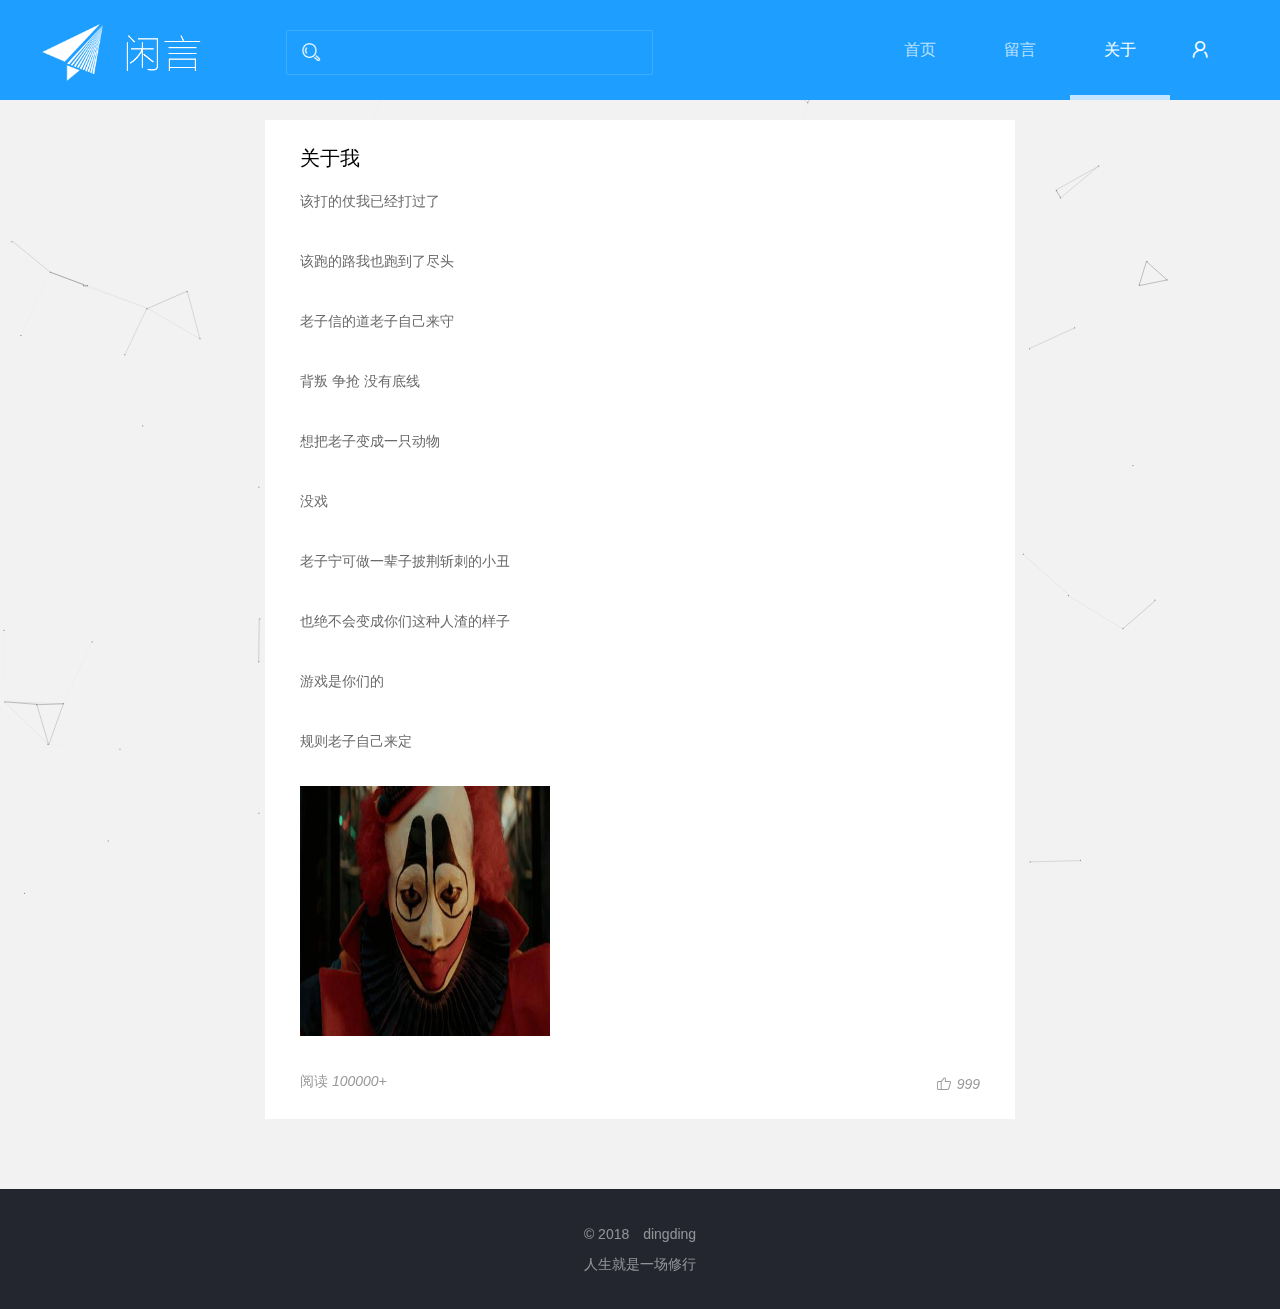
<file: target/blogdemo/html/about.html>
<!DOCTYPE html>
<html lang="en">
<head>
	<meta charset="UTF-8">
	<title>关于-闲言轻博客</title>
	<meta name="viewport" content="width=device-width, initial-scale=1">
	<link rel="stylesheet" href="../dist/css/layui.css">
	<link rel="stylesheet" href="../dist/css/mian.css">
</head>
<body class="lay-blog">
		<div class="header">
			<div class="header-wrap">
				<h1 class="logo pull-left">
					<a href="index.html">
						<img src="../res/static/images/logo.png" alt="" class="logo-img">
						<img src="../res/static/images/logo-text.png" alt="" class="logo-text">
					</a>
				</h1>
				<form class="layui-form blog-seach pull-left" action="">
					<div class="layui-form-item blog-sewrap">
					    <div class="layui-input-block blog-sebox">
					      <i class="layui-icon layui-icon-search"></i>
					      <input type="text" name="title" lay-verify="title" autocomplete="off"  class="layui-input">
					    </div>
					</div>
				</form>
				<div class="blog-nav pull-right">
					<ul class="layui-nav pull-left">
					  <li class="layui-nav-item"><a href="index.html">首页</a></li>
					  <li class="layui-nav-item"><a href="message.html">留言</a></li>
					  <li class="layui-nav-item  layui-this"><a href="about.html">关于</a></li>
					</ul>
					<a href="../html/login.html" class="personal pull-left">
						<i class="layui-icon layui-icon-username"></i>
					</a>
				</div>
				<div class="mobile-nav pull-right" id="mobile-nav">
					<a href="javascript:;">
						<i class="layui-icon layui-icon-more"></i>
					</a>
				</div>
			</div>
			<ul class="pop-nav" id="pop-nav">
				<li><a href="index.html">首页</a></li>
				<li><a href="message.html">留言</a></li>
				<li><a href="about.html">关于</a></li>
			</ul>
		</div>
		<div class="container-wrap">
			<div class="container container-message container-details container-about">
					<div class="contar-wrap">
						<div class="item">
							<div class="item-box">
								<h3>关于我</h3>
								<p>该打的仗我已经打过了</p> 
								<p>该跑的路我也跑到了尽头	</p> 
								<p>老子信的道老子自己来守	</p> 
								<p>背叛 争抢 没有底线	</p> 
								<p>想把老子变成一只动物</p> 
								<p>没戏</p>
								<p>老子宁可做一辈子披荆斩刺的小丑</p> 
								<p>也绝不会变成你们这种人渣的样子</p> 
								<p>游戏是你们的</p>
								<p>规则老子自己来定</p>
								<a><img src="../picture/aboutme1.png" height="250" width="250"></a>
								<div class="count layui-clear">
									<span class="pull-left">阅读 <em>100000+</em></span>
									<span class="pull-right like"><i class="layui-icon layui-icon-praise"></i><em>999</em></span>
								</div>
							</div>
						</div>			
					</div>
			</div>
		</div>
		<div class="footer">
			<p>
				<span>&copy; 2018</span>
				<span><a href="#" target="_blank">dingding</a></span> 
			</p>
			<p><span>人生就是一场修行</span></p>
		</div>
	<script src="../dist/layui.js"></script>
	<script src="../js/style.js"></script>
	<script>
		layui.config({
		  base: '../res/static/js/' 
		}).use('blog');
	</script>
</body>
</html>
</file>
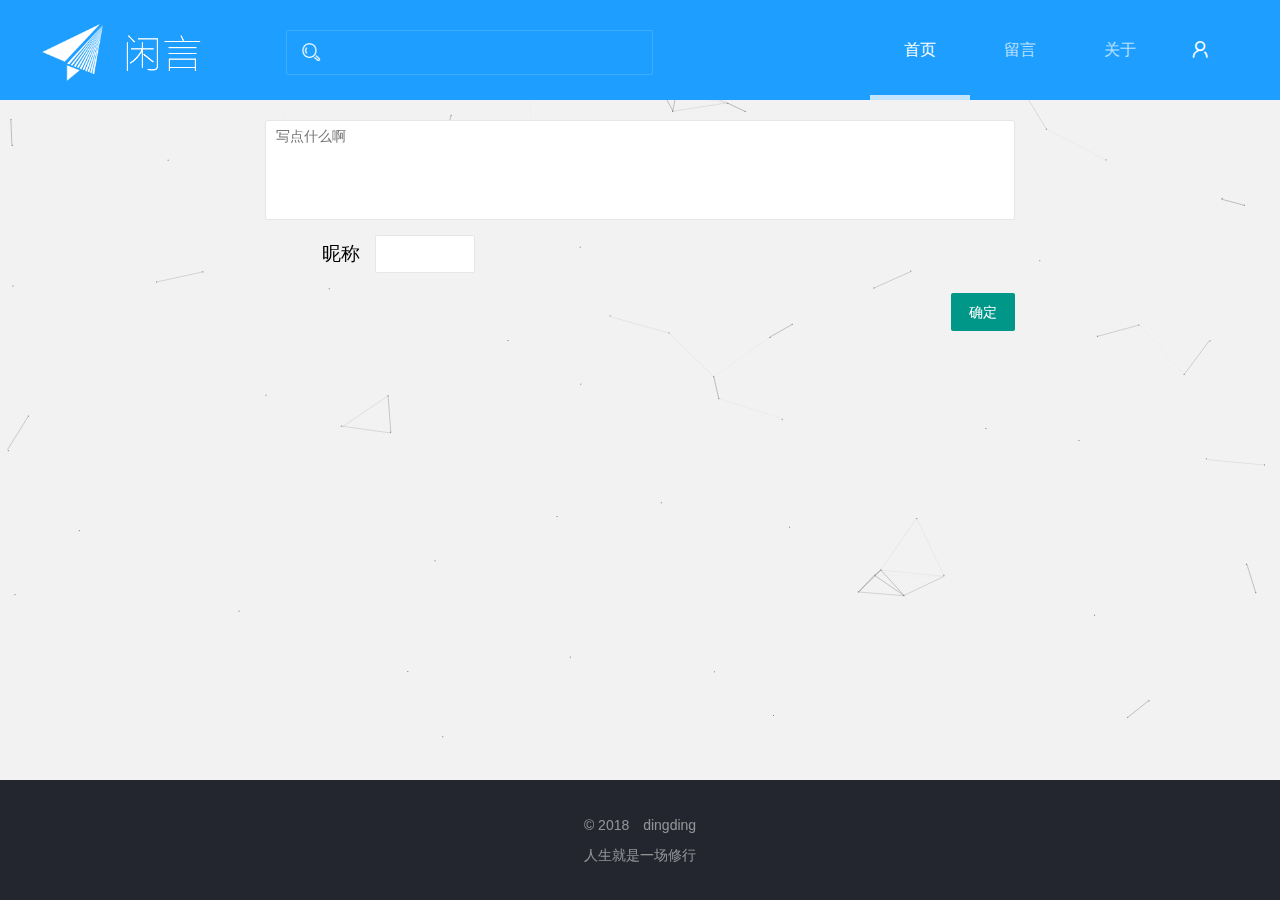
<file: target/blogdemo/html/comment.html>
<!DOCTYPE html>
<html lang="en">
<head>
	<meta charset="UTF-8">
	<title>评论-闲言轻博客</title>
	<meta name="viewport" content="width=device-width, initial-scale=1">
	<link rel="stylesheet" href="../dist/css/layui.css">
	<link rel="stylesheet" href="../dist/css/mian.css">
</head>
<body class="lay-blog">
		<div class="header">
			<div class="header-wrap">
				<h1 class="logo pull-left">
					<a href="index.html">
						<img src="../res/static/images/logo.png" alt="" class="logo-img">
						<img src="../res/static/images/logo-text.png" alt="" class="logo-text">
					</a>
				</h1>
				<form class="layui-form blog-seach pull-left" action="">
					<div class="layui-form-item blog-sewrap">
					    <div class="layui-input-block blog-sebox">
					      <i class="layui-icon layui-icon-search"></i>
					      <input type="text" name="title" lay-verify="title" autocomplete="off"  class="layui-input">
					    </div>
					</div>
				</form>
				<div class="blog-nav pull-right">
					<ul class="layui-nav pull-left">
					  <li class="layui-nav-item layui-this"><a href="index.html">首页</a></li>
					  <li class="layui-nav-item"><a href="message.html">留言</a></li>
					  <li class="layui-nav-item"><a href="about.html">关于</a></li>
					</ul>
					<a href="../html/login.html" class="personal pull-left">
						<i class="layui-icon layui-icon-username"></i>
					</a>
				</div>
				<div class="mobile-nav pull-right" id="mobile-nav">
					<a href="javascript:;">
						<i class="layui-icon layui-icon-more"></i>
					</a>
				</div>
			</div>
			<ul class="pop-nav" id="pop-nav">
				<li><a href="index.html">首页</a></li>
				<li><a href="message.html">留言</a></li>
				<li><a href="about.html">关于</a></li>
			</ul>
		</div>
		<div class="container-wrap">
			<div class="container container-message container-details container-comment">
					<div class="contar-wrap">
					
					
						<form class="layui-form">
							<div class="layui-form-item layui-form-text">
								<textarea id="textarea"  class="layui-textarea"  style="resize:none" placeholder="写点什么啊"></textarea>
							</div>
							<label class="layui-form-label">昵称</label>
						<div class="layui-input-inline" style="width: 100px;">
							<input type="text" class="layui-input" id="name" >
						</div>
						<!-- 确定按钮应该写个button -->
							<div class="btnbox">
								<a class="layui-btn layui-btn-primary layui-btn-xs" id="btn">确定</a>
							</div>
						</form>
					</div>
				</div>
			</div>
		<div class="footer">
			<p>
				<span>&copy; 2018</span>
				<span><a href="#" target="_blank">dingding</a></span>
			</p>
			<p><span>人生就是一场修行</span></p>
		</div>
	<script src="../dist/layui.js"></script>
	<script src="../js/style.js"></script>
	<script src="../js/comment.js"></script>
	<script>
		layui.config({
		  base: '../res/static/js/' 
		}).use('blog');
	</script>
</body>
</html>
</file>
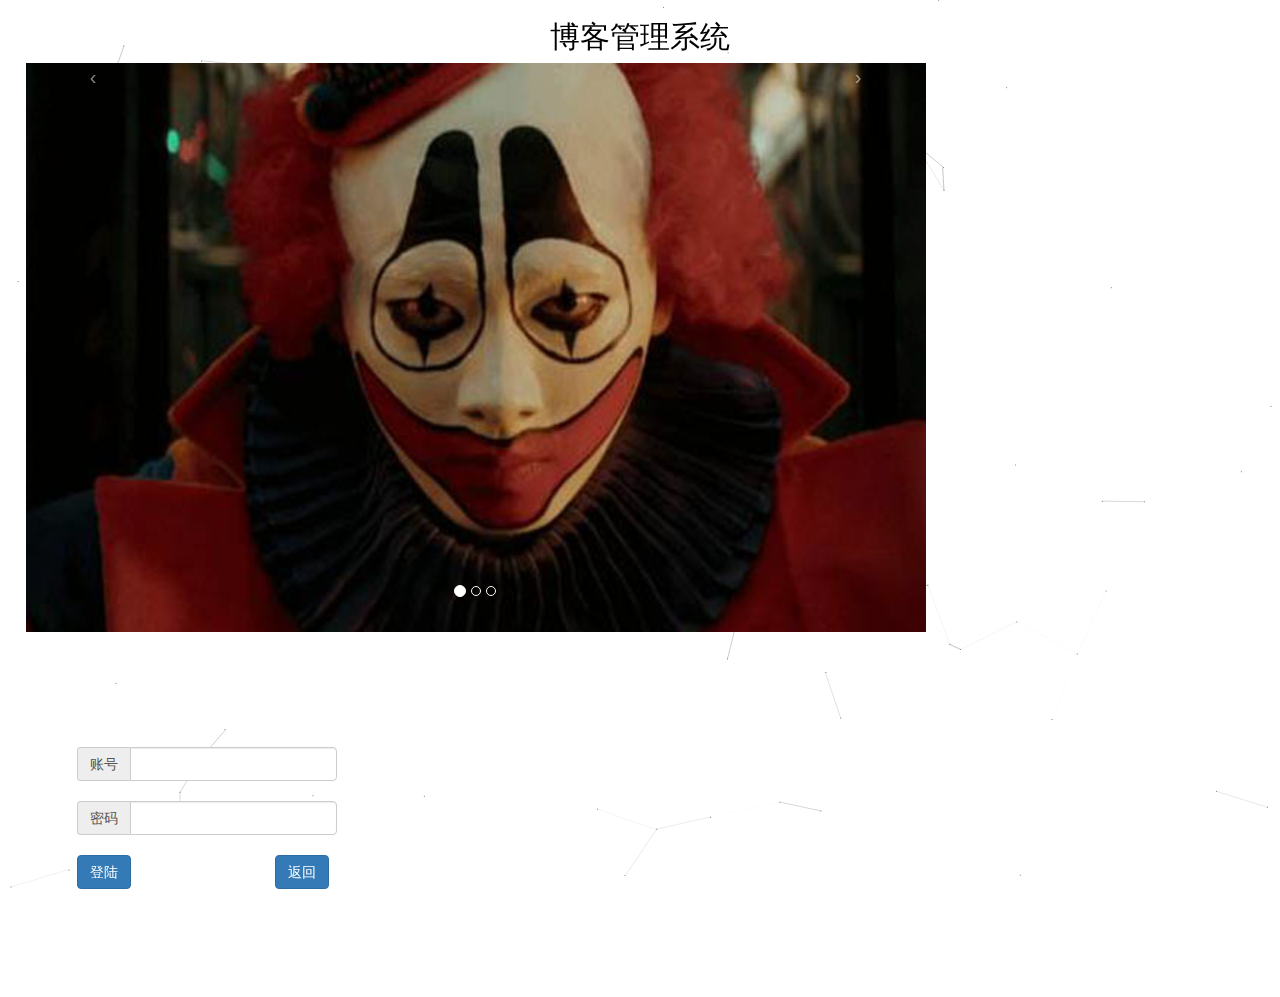
<file: target/blogdemo/html/login.html>
<!DOCTYPE html PUBLIC "-//W3C//DTD HTML 4.01 Transitional//EN" "http://www.w3.org/TR/html4/loose.dtd">
<html>
<head>
<meta http-equiv="Content-Type" content="text/html; charset=UTF-8">
<title>Insert title here</title>
<link rel="stylesheet" href="../css/bootstrap.min.css">
<link rel="stylesheet" href="../css/login.css">

</head>
<body>
<script src="../js/style.js"></script>
<script src="../js/jquery-3.2.1.min.js"></script>
<script src="../js/bootstrap.min.js"></script>
<h2 style="text-align: center;font-family: 'Adobe 楷体 Std R';color: black">博客管理系统</h2>
<div id="myCarousel" class="carousel slide">
    <ol class="carousel-indicators">
        <li data-target="#myCarousel" data-slide-to="0" class="active"></li>
        <li data-target="#myCarousel" data-slide-to="1"></li>
        <li data-target="#myCarousel" data-slide-to="2"></li>
    </ol>
    <div class="carousel-inner">
        <div class="item active">
            <img src="../picture/aboutme1.png" height="900px" width="900px">
        </div>
        <div class="item">
            <img src="../picture/IMG_0817.JPG" height="900px" width="900px">
        </div>
        <div class="item">
            <img src="../picture/IMG_1072.JPG" height="900px" width="900px">
        </div>
    </div>
    <a class="carousel-control left" href="#myCarousel"
       data-slide="prev">&lsaquo;
    </a>
    <a class="carousel-control right" href="#myCarousel"
       data-slide="next">&rsaquo;
    </a>
</div>
<div  id="login">
    <div class="form-inline"  >

        <div class="input-group">
            <span class="input-group-addon">账号</span>
            <input type="text" class="form-control" name="username" id="username">
        </div><br/><br/>
        <div class="input-group">
            <span class="input-group-addon">密码</span>
            <input type="password" class="form-control" name="passwd" id="password">
        </div>
        <br/>
        <p style="text-align: right;color: red;position: absolute" id="info"></p>
        <br/>
        <div>
        <button id="loginButton"  class="btn btn-primary" style="margin-right:140px;">登陆</button>
		<a class="btn btn-primary" href="index.html">返回</a>
		</div>
    </div>
   <script src="../js/login.js"></script>
  <script>
        $(function(){
            $('#myCarousel').carousel({
                interval: 2000
            })
        });
    </script>
</div>
</body>
</html>
</file>
<file: target/blogdemo/dist/css/layui.css>
/** layui-v2.3.0 MIT License By https://www.layui.com */
 .layui-inline,img{display:inline-block;vertical-align:middle}.layui-rate,li{list-style:none}h1,h2,h3,h4,h5,h6{font-weight:400}.layui-edge,.layui-header,.layui-inline,.layui-main{position:relative}.layui-btn,.layui-edge,.layui-inline,img{vertical-align:middle}.layui-btn,.layui-disabled,.layui-icon,.layui-unselect{-webkit-user-select:none;-ms-user-select:none;-moz-user-select:none}blockquote,body,button,dd,div,dl,dt,form,h1,h2,h3,h4,h5,h6,input,li,ol,p,pre,td,textarea,th,ul{margin:0;padding:0;-webkit-tap-highlight-color:rgba(0,0,0,0)}a:active,a:hover{outline:0}img{border:none}table{border-collapse:collapse;border-spacing:0}h4,h5,h6{font-size:100%}button,input,optgroup,option,select,textarea{font-family:inherit;font-size:inherit;font-style:inherit;font-weight:inherit;outline:0}pre{white-space:pre-wrap;white-space:-moz-pre-wrap;white-space:-pre-wrap;white-space:-o-pre-wrap;word-wrap:break-word}body{line-height:24px;font:14px Helvetica Neue,Helvetica,PingFang SC,\5FAE\8F6F\96C5\9ED1,Tahoma,Arial,sans-serif}hr{height:1px;margin:10px 0;border:0;clear:both}a{color:#333;text-decoration:none}a:hover{color:#777}a cite{font-style:normal;*cursor:pointer}.layui-border-box,.layui-border-box *{box-sizing:border-box}.layui-box,.layui-box *{box-sizing:content-box}.layui-clear{clear:both;*zoom:1}.layui-clear:after{content:'\20';clear:both;*zoom:1;display:block;height:0}.layui-inline{*display:inline;*zoom:1}.layui-edge{display:inline-block;width:0;height:0;border-width:6px;border-style:dashed;border-color:transparent;overflow:hidden}.layui-edge-top{top:-4px;border-bottom-color:#999;border-bottom-style:solid}.layui-edge-right{border-left-color:#999;border-left-style:solid}.layui-edge-bottom{top:2px;border-top-color:#999;border-top-style:solid}.layui-edge-left{border-right-color:#999;border-right-style:solid}.layui-elip{text-overflow:ellipsis;overflow:hidden;white-space:nowrap}.layui-disabled,.layui-disabled:hover{color:#d2d2d2!important;cursor:not-allowed!important}.layui-circle{border-radius:100%}.layui-show{display:block!important}.layui-hide{display:none!important}@font-face{font-family:layui-icon;src:url(../font/iconfont.eot?v=230);src:url(../font/iconfont.eot?v=230#iefix) format('embedded-opentype'),url(../font/iconfont.svg?v=230#iconfont) format('svg'),url(../font/iconfont.woff?v=230) format('woff'),url(../font/iconfont.ttf?v=230) format('truetype')}.layui-icon{font-family:layui-icon!important;font-size:16px;font-style:normal;-webkit-font-smoothing:antialiased;-moz-osx-font-smoothing:grayscale}.layui-icon-reply-fill:before{content:"\e611"}.layui-icon-set-fill:before{content:"\e614"}.layui-icon-menu-fill:before{content:"\e60f"}.layui-icon-search:before{content:"\e615"}.layui-icon-share:before{content:"\e641"}.layui-icon-set-sm:before{content:"\e620"}.layui-icon-engine:before{content:"\e628"}.layui-icon-close:before{content:"\1006"}.layui-icon-close-fill:before{content:"\1007"}.layui-icon-chart-screen:before{content:"\e629"}.layui-icon-star:before{content:"\e600"}.layui-icon-circle-dot:before{content:"\e617"}.layui-icon-chat:before{content:"\e606"}.layui-icon-release:before{content:"\e609"}.layui-icon-list:before{content:"\e60a"}.layui-icon-chart:before{content:"\e62c"}.layui-icon-ok-circle:before{content:"\1005"}.layui-icon-layim-theme:before{content:"\e61b"}.layui-icon-table:before{content:"\e62d"}.layui-icon-right:before{content:"\e602"}.layui-icon-left:before{content:"\e603"}.layui-icon-cart-simple:before{content:"\e698"}.layui-icon-face-cry:before{content:"\e69c"}.layui-icon-face-smile:before{content:"\e6af"}.layui-icon-survey:before{content:"\e6b2"}.layui-icon-tree:before{content:"\e62e"}.layui-icon-upload-circle:before{content:"\e62f"}.layui-icon-add-circle:before{content:"\e61f"}.layui-icon-download-circle:before{content:"\e601"}.layui-icon-templeate-1:before{content:"\e630"}.layui-icon-util:before{content:"\e631"}.layui-icon-face-surprised:before{content:"\e664"}.layui-icon-edit:before{content:"\e642"}.layui-icon-speaker:before{content:"\e645"}.layui-icon-down:before{content:"\e61a"}.layui-icon-file:before{content:"\e621"}.layui-icon-layouts:before{content:"\e632"}.layui-icon-rate-half:before{content:"\e6c9"}.layui-icon-add-circle-fine:before{content:"\e608"}.layui-icon-prev-circle:before{content:"\e633"}.layui-icon-read:before{content:"\e705"}.layui-icon-404:before{content:"\e61c"}.layui-icon-carousel:before{content:"\e634"}.layui-icon-help:before{content:"\e607"}.layui-icon-code-circle:before{content:"\e635"}.layui-icon-water:before{content:"\e636"}.layui-icon-username:before{content:"\e66f"}.layui-icon-find-fill:before{content:"\e670"}.layui-icon-about:before{content:"\e60b"}.layui-icon-location:before{content:"\e715"}.layui-icon-up:before{content:"\e619"}.layui-icon-pause:before{content:"\e651"}.layui-icon-date:before{content:"\e637"}.layui-icon-layim-uploadfile:before{content:"\e61d"}.layui-icon-delete:before{content:"\e640"}.layui-icon-play:before{content:"\e652"}.layui-icon-top:before{content:"\e604"}.layui-icon-friends:before{content:"\e612"}.layui-icon-refresh-3:before{content:"\e9aa"}.layui-icon-ok:before{content:"\e605"}.layui-icon-layer:before{content:"\e638"}.layui-icon-face-smile-fine:before{content:"\e60c"}.layui-icon-dollar:before{content:"\e659"}.layui-icon-group:before{content:"\e613"}.layui-icon-layim-download:before{content:"\e61e"}.layui-icon-picture-fine:before{content:"\e60d"}.layui-icon-link:before{content:"\e64c"}.layui-icon-diamond:before{content:"\e735"}.layui-icon-log:before{content:"\e60e"}.layui-icon-rate-solid:before{content:"\e67a"}.layui-icon-fonts-del:before{content:"\e64f"}.layui-icon-unlink:before{content:"\e64d"}.layui-icon-fonts-clear:before{content:"\e639"}.layui-icon-triangle-r:before{content:"\e623"}.layui-icon-circle:before{content:"\e63f"}.layui-icon-radio:before{content:"\e643"}.layui-icon-align-center:before{content:"\e647"}.layui-icon-align-right:before{content:"\e648"}.layui-icon-align-left:before{content:"\e649"}.layui-icon-loading-1:before{content:"\e63e"}.layui-icon-return:before{content:"\e65c"}.layui-icon-fonts-strong:before{content:"\e62b"}.layui-icon-upload:before{content:"\e67c"}.layui-icon-dialogue:before{content:"\e63a"}.layui-icon-video:before{content:"\e6ed"}.layui-icon-headset:before{content:"\e6fc"}.layui-icon-cellphone-fine:before{content:"\e63b"}.layui-icon-add-1:before{content:"\e654"}.layui-icon-face-smile-b:before{content:"\e650"}.layui-icon-fonts-html:before{content:"\e64b"}.layui-icon-form:before{content:"\e63c"}.layui-icon-cart:before{content:"\e657"}.layui-icon-camera-fill:before{content:"\e65d"}.layui-icon-tabs:before{content:"\e62a"}.layui-icon-fonts-code:before{content:"\e64e"}.layui-icon-fire:before{content:"\e756"}.layui-icon-set:before{content:"\e716"}.layui-icon-fonts-u:before{content:"\e646"}.layui-icon-triangle-d:before{content:"\e625"}.layui-icon-tips:before{content:"\e702"}.layui-icon-picture:before{content:"\e64a"}.layui-icon-more-vertical:before{content:"\e671"}.layui-icon-flag:before{content:"\e66c"}.layui-icon-loading:before{content:"\e63d"}.layui-icon-fonts-i:before{content:"\e644"}.layui-icon-refresh-1:before{content:"\e666"}.layui-icon-rmb:before{content:"\e65e"}.layui-icon-home:before{content:"\e68e"}.layui-icon-user:before{content:"\e770"}.layui-icon-notice:before{content:"\e667"}.layui-icon-login-weibo:before{content:"\e675"}.layui-icon-voice:before{content:"\e688"}.layui-icon-upload-drag:before{content:"\e681"}.layui-icon-login-qq:before{content:"\e676"}.layui-icon-snowflake:before{content:"\e6b1"}.layui-icon-file-b:before{content:"\e655"}.layui-icon-template:before{content:"\e663"}.layui-icon-auz:before{content:"\e672"}.layui-icon-console:before{content:"\e665"}.layui-icon-app:before{content:"\e653"}.layui-icon-prev:before{content:"\e65a"}.layui-icon-website:before{content:"\e7ae"}.layui-icon-next:before{content:"\e65b"}.layui-icon-component:before{content:"\e857"}.layui-icon-more:before{content:"\e65f"}.layui-icon-login-wechat:before{content:"\e677"}.layui-icon-shrink-right:before{content:"\e668"}.layui-icon-spread-left:before{content:"\e66b"}.layui-icon-camera:before{content:"\e660"}.layui-icon-note:before{content:"\e66e"}.layui-icon-refresh:before{content:"\e669"}.layui-icon-female:before{content:"\e661"}.layui-icon-male:before{content:"\e662"}.layui-icon-password:before{content:"\e673"}.layui-icon-senior:before{content:"\e674"}.layui-icon-theme:before{content:"\e66a"}.layui-icon-tread:before{content:"\e6c5"}.layui-icon-praise:before{content:"\e6c6"}.layui-icon-star-fill:before{content:"\e658"}.layui-icon-rate:before{content:"\e67b"}.layui-icon-template-1:before{content:"\e656"}.layui-icon-vercode:before{content:"\e679"}.layui-icon-cellphone:before{content:"\e678"}.layui-icon-screen-full:before{content:"\e622"}.layui-icon-screen-restore:before{content:"\e758"}.layui-main{width:1140px;margin:0 auto}.layui-header{z-index:1000;height:60px}.layui-header a:hover{transition:all .5s;-webkit-transition:all .5s}.layui-side{position:fixed;left:0;top:0;bottom:0;z-index:999;width:200px;overflow-x:hidden}.layui-side-scroll{position:relative;width:220px;height:100%;overflow-x:hidden}.layui-body{position:absolute;left:200px;right:0;top:0;bottom:0;z-index:998;width:auto;overflow:hidden;overflow-y:auto;box-sizing:border-box}.layui-layout-body{overflow:hidden}.layui-layout-admin .layui-header{background-color:#23262E}.layui-layout-admin .layui-side{top:60px;width:200px;overflow-x:hidden}.layui-layout-admin .layui-body{top:60px;bottom:44px}.layui-layout-admin .layui-main{width:auto;margin:0 15px}.layui-layout-admin .layui-footer{position:fixed;left:200px;right:0;bottom:0;height:44px;line-height:44px;padding:0 15px;background-color:#eee}.layui-layout-admin .layui-logo{position:absolute;left:0;top:0;width:200px;height:100%;line-height:60px;text-align:center;color:#009688;font-size:16px}.layui-layout-admin .layui-header .layui-nav{background:0 0}.layui-layout-left{position:absolute!important;left:200px;top:0}.layui-layout-right{position:absolute!important;right:0;top:0}.layui-container{position:relative;margin:0 auto;padding:0 15px;box-sizing:border-box}.layui-fluid{position:relative;margin:0 auto;padding:0 15px}.layui-row:after,.layui-row:before{content:'';display:block;clear:both}.layui-col-lg1,.layui-col-lg10,.layui-col-lg11,.layui-col-lg12,.layui-col-lg2,.layui-col-lg3,.layui-col-lg4,.layui-col-lg5,.layui-col-lg6,.layui-col-lg7,.layui-col-lg8,.layui-col-lg9,.layui-col-md1,.layui-col-md10,.layui-col-md11,.layui-col-md12,.layui-col-md2,.layui-col-md3,.layui-col-md4,.layui-col-md5,.layui-col-md6,.layui-col-md7,.layui-col-md8,.layui-col-md9,.layui-col-sm1,.layui-col-sm10,.layui-col-sm11,.layui-col-sm12,.layui-col-sm2,.layui-col-sm3,.layui-col-sm4,.layui-col-sm5,.layui-col-sm6,.layui-col-sm7,.layui-col-sm8,.layui-col-sm9,.layui-col-xs1,.layui-col-xs10,.layui-col-xs11,.layui-col-xs12,.layui-col-xs2,.layui-col-xs3,.layui-col-xs4,.layui-col-xs5,.layui-col-xs6,.layui-col-xs7,.layui-col-xs8,.layui-col-xs9{position:relative;display:block;box-sizing:border-box}.layui-col-xs1,.layui-col-xs10,.layui-col-xs11,.layui-col-xs12,.layui-col-xs2,.layui-col-xs3,.layui-col-xs4,.layui-col-xs5,.layui-col-xs6,.layui-col-xs7,.layui-col-xs8,.layui-col-xs9{float:left}.layui-col-xs1{width:8.33333333%}.layui-col-xs2{width:16.66666667%}.layui-col-xs3{width:25%}.layui-col-xs4{width:33.33333333%}.layui-col-xs5{width:41.66666667%}.layui-col-xs6{width:50%}.layui-col-xs7{width:58.33333333%}.layui-col-xs8{width:66.66666667%}.layui-col-xs9{width:75%}.layui-col-xs10{width:83.33333333%}.layui-col-xs11{width:91.66666667%}.layui-col-xs12{width:100%}.layui-col-xs-offset1{margin-left:8.33333333%}.layui-col-xs-offset2{margin-left:16.66666667%}.layui-col-xs-offset3{margin-left:25%}.layui-col-xs-offset4{margin-left:33.33333333%}.layui-col-xs-offset5{margin-left:41.66666667%}.layui-col-xs-offset6{margin-left:50%}.layui-col-xs-offset7{margin-left:58.33333333%}.layui-col-xs-offset8{margin-left:66.66666667%}.layui-col-xs-offset9{margin-left:75%}.layui-col-xs-offset10{margin-left:83.33333333%}.layui-col-xs-offset11{margin-left:91.66666667%}.layui-col-xs-offset12{margin-left:100%}@media screen and (max-width:768px){.layui-hide-xs{display:none!important}.layui-show-xs-block{display:block!important}.layui-show-xs-inline{display:inline!important}.layui-show-xs-inline-block{display:inline-block!important}}@media screen and (min-width:768px){.layui-container{width:750px}.layui-hide-sm{display:none!important}.layui-show-sm-block{display:block!important}.layui-show-sm-inline{display:inline!important}.layui-show-sm-inline-block{display:inline-block!important}.layui-col-sm1,.layui-col-sm10,.layui-col-sm11,.layui-col-sm12,.layui-col-sm2,.layui-col-sm3,.layui-col-sm4,.layui-col-sm5,.layui-col-sm6,.layui-col-sm7,.layui-col-sm8,.layui-col-sm9{float:left}.layui-col-sm1{width:8.33333333%}.layui-col-sm2{width:16.66666667%}.layui-col-sm3{width:25%}.layui-col-sm4{width:33.33333333%}.layui-col-sm5{width:41.66666667%}.layui-col-sm6{width:50%}.layui-col-sm7{width:58.33333333%}.layui-col-sm8{width:66.66666667%}.layui-col-sm9{width:75%}.layui-col-sm10{width:83.33333333%}.layui-col-sm11{width:91.66666667%}.layui-col-sm12{width:100%}.layui-col-sm-offset1{margin-left:8.33333333%}.layui-col-sm-offset2{margin-left:16.66666667%}.layui-col-sm-offset3{margin-left:25%}.layui-col-sm-offset4{margin-left:33.33333333%}.layui-col-sm-offset5{margin-left:41.66666667%}.layui-col-sm-offset6{margin-left:50%}.layui-col-sm-offset7{margin-left:58.33333333%}.layui-col-sm-offset8{margin-left:66.66666667%}.layui-col-sm-offset9{margin-left:75%}.layui-col-sm-offset10{margin-left:83.33333333%}.layui-col-sm-offset11{margin-left:91.66666667%}.layui-col-sm-offset12{margin-left:100%}}@media screen and (min-width:992px){.layui-container{width:970px}.layui-hide-md{display:none!important}.layui-show-md-block{display:block!important}.layui-show-md-inline{display:inline!important}.layui-show-md-inline-block{display:inline-block!important}.layui-col-md1,.layui-col-md10,.layui-col-md11,.layui-col-md12,.layui-col-md2,.layui-col-md3,.layui-col-md4,.layui-col-md5,.layui-col-md6,.layui-col-md7,.layui-col-md8,.layui-col-md9{float:left}.layui-col-md1{width:8.33333333%}.layui-col-md2{width:16.66666667%}.layui-col-md3{width:25%}.layui-col-md4{width:33.33333333%}.layui-col-md5{width:41.66666667%}.layui-col-md6{width:50%}.layui-col-md7{width:58.33333333%}.layui-col-md8{width:66.66666667%}.layui-col-md9{width:75%}.layui-col-md10{width:83.33333333%}.layui-col-md11{width:91.66666667%}.layui-col-md12{width:100%}.layui-col-md-offset1{margin-left:8.33333333%}.layui-col-md-offset2{margin-left:16.66666667%}.layui-col-md-offset3{margin-left:25%}.layui-col-md-offset4{margin-left:33.33333333%}.layui-col-md-offset5{margin-left:41.66666667%}.layui-col-md-offset6{margin-left:50%}.layui-col-md-offset7{margin-left:58.33333333%}.layui-col-md-offset8{margin-left:66.66666667%}.layui-col-md-offset9{margin-left:75%}.layui-col-md-offset10{margin-left:83.33333333%}.layui-col-md-offset11{margin-left:91.66666667%}.layui-col-md-offset12{margin-left:100%}}@media screen and (min-width:1200px){.layui-container{width:1170px}.layui-hide-lg{display:none!important}.layui-show-lg-block{display:block!important}.layui-show-lg-inline{display:inline!important}.layui-show-lg-inline-block{display:inline-block!important}.layui-col-lg1,.layui-col-lg10,.layui-col-lg11,.layui-col-lg12,.layui-col-lg2,.layui-col-lg3,.layui-col-lg4,.layui-col-lg5,.layui-col-lg6,.layui-col-lg7,.layui-col-lg8,.layui-col-lg9{float:left}.layui-col-lg1{width:8.33333333%}.layui-col-lg2{width:16.66666667%}.layui-col-lg3{width:25%}.layui-col-lg4{width:33.33333333%}.layui-col-lg5{width:41.66666667%}.layui-col-lg6{width:50%}.layui-col-lg7{width:58.33333333%}.layui-col-lg8{width:66.66666667%}.layui-col-lg9{width:75%}.layui-col-lg10{width:83.33333333%}.layui-col-lg11{width:91.66666667%}.layui-col-lg12{width:100%}.layui-col-lg-offset1{margin-left:8.33333333%}.layui-col-lg-offset2{margin-left:16.66666667%}.layui-col-lg-offset3{margin-left:25%}.layui-col-lg-offset4{margin-left:33.33333333%}.layui-col-lg-offset5{margin-left:41.66666667%}.layui-col-lg-offset6{margin-left:50%}.layui-col-lg-offset7{margin-left:58.33333333%}.layui-col-lg-offset8{margin-left:66.66666667%}.layui-col-lg-offset9{margin-left:75%}.layui-col-lg-offset10{margin-left:83.33333333%}.layui-col-lg-offset11{margin-left:91.66666667%}.layui-col-lg-offset12{margin-left:100%}}.layui-col-space1{margin:-.5px}.layui-col-space1>*{padding:.5px}.layui-col-space3{margin:-1.5px}.layui-col-space3>*{padding:1.5px}.layui-col-space5{margin:-2.5px}.layui-col-space5>*{padding:2.5px}.layui-col-space8{margin:-3.5px}.layui-col-space8>*{padding:3.5px}.layui-col-space10{margin:-5px}.layui-col-space10>*{padding:5px}.layui-col-space12{margin:-6px}.layui-col-space12>*{padding:6px}.layui-col-space15{margin:-7.5px}.layui-col-space15>*{padding:7.5px}.layui-col-space18{margin:-9px}.layui-col-space18>*{padding:9px}.layui-col-space20{margin:-10px}.layui-col-space20>*{padding:10px}.layui-col-space22{margin:-11px}.layui-col-space22>*{padding:11px}.layui-col-space25{margin:-12.5px}.layui-col-space25>*{padding:12.5px}.layui-col-space30{margin:-15px}.layui-col-space30>*{padding:15px}.layui-btn,.layui-input,.layui-select,.layui-textarea,.layui-upload-button{outline:0;-webkit-appearance:none;transition:all .3s;-webkit-transition:all .3s;box-sizing:border-box}.layui-elem-quote{margin-bottom:10px;padding:15px;line-height:22px;border-left:5px solid #009688;border-radius:0 2px 2px 0;background-color:#f2f2f2}.layui-quote-nm{border-style:solid;border-width:1px 1px 1px 5px;background:0 0}.layui-elem-field{margin-bottom:10px;padding:0;border-width:1px;border-style:solid}.layui-elem-field legend{margin-left:20px;padding:0 10px;font-size:20px;font-weight:300}.layui-field-title{margin:10px 0 20px;border-width:1px 0 0}.layui-field-box{padding:10px 15px}.layui-field-title .layui-field-box{padding:10px 0}.layui-progress{position:relative;height:6px;border-radius:20px;background-color:#e2e2e2}.layui-progress-bar{position:absolute;left:0;top:0;width:0;max-width:100%;height:6px;border-radius:20px;text-align:right;background-color:#5FB878;transition:all .3s;-webkit-transition:all .3s}.layui-progress-big,.layui-progress-big .layui-progress-bar{height:18px;line-height:18px}.layui-progress-text{position:relative;top:-20px;line-height:18px;font-size:12px;color:#666}.layui-progress-big .layui-progress-text{position:static;padding:0 10px;color:#fff}.layui-collapse{border-width:1px;border-style:solid;border-radius:2px}.layui-colla-content,.layui-colla-item{border-top-width:1px;border-top-style:solid}.layui-colla-item:first-child{border-top:none}.layui-colla-title{position:relative;height:42px;line-height:42px;padding:0 15px 0 35px;color:#333;background-color:#f2f2f2;cursor:pointer;font-size:14px;overflow:hidden}.layui-colla-content{display:none;padding:10px 15px;line-height:22px;color:#666}.layui-colla-icon{position:absolute;left:15px;top:0;font-size:14px}.layui-card-body,.layui-card-header,.layui-form-label,.layui-form-mid,.layui-form-select,.layui-input-block,.layui-input-inline,.layui-textarea{position:relative}.layui-card{margin-bottom:15px;border-radius:2px;background-color:#fff;box-shadow:0 1px 2px 0 rgba(0,0,0,.05)}.layui-card:last-child{margin-bottom:0}.layui-card-header{height:42px;line-height:42px;padding:0 15px;border-bottom:1px solid #f6f6f6;color:#333;border-radius:2px 2px 0 0;font-size:14px}.layui-bg-black,.layui-bg-blue,.layui-bg-cyan,.layui-bg-green,.layui-bg-orange,.layui-bg-red{color:#fff!important}.layui-card-body{padding:10px 15px;line-height:24px}.layui-card-body[pad15]{padding:15px}.layui-card-body[pad20]{padding:20px}.layui-card-body .layui-table{margin:5px 0}.layui-card .layui-tab{margin:0}.layui-panel-window{position:relative;padding:15px;border-radius:0;border-top:5px solid #E6E6E6;background-color:#fff}.layui-bg-red{background-color:#FF5722!important}.layui-bg-orange{background-color:#FFB800!important}.layui-bg-green{background-color:#009688!important}.layui-bg-cyan{background-color:#2F4056!important}.layui-bg-blue{background-color:#1E9FFF!important}.layui-bg-black{background-color:#393D49!important}.layui-bg-gray{background-color:#eee!important;color:#666!important}.layui-badge-rim,.layui-colla-content,.layui-colla-item,.layui-collapse,.layui-elem-field,.layui-form-pane .layui-form-item[pane],.layui-form-pane .layui-form-label,.layui-input,.layui-layedit,.layui-layedit-tool,.layui-quote-nm,.layui-select,.layui-tab-bar,.layui-tab-card,.layui-tab-title,.layui-tab-title .layui-this:after,.layui-textarea{border-color:#e6e6e6}.layui-timeline-item:before,hr{background-color:#e6e6e6}.layui-text{line-height:22px;font-size:14px;color:#666}.layui-text h1,.layui-text h2,.layui-text h3{font-weight:500;color:#333}.layui-text h1{font-size:30px}.layui-text h2{font-size:24px}.layui-text h3{font-size:18px}.layui-text a:not(.layui-btn){color:#01AAED}.layui-text a:not(.layui-btn):hover{text-decoration:underline}.layui-text ul{padding:5px 0 5px 15px}.layui-text ul li{margin-top:5px;list-style-type:disc}.layui-text em,.layui-word-aux{color:#999!important;padding:0 5px!important}.layui-btn{display:inline-block;height:38px;line-height:38px;padding:0 18px;background-color:#009688;color:#fff;white-space:nowrap;text-align:center;font-size:14px;border:none;border-radius:2px;cursor:pointer}.layui-btn:hover{opacity:.8;filter:alpha(opacity=80);color:#fff}.layui-btn:active{opacity:1;filter:alpha(opacity=100)}.layui-btn+.layui-btn{margin-left:10px}.layui-btn-container{font-size:0}.layui-btn-container .layui-btn{margin-right:10px;margin-bottom:10px}.layui-btn-container .layui-btn+.layui-btn{margin-left:0}.layui-table .layui-btn-container .layui-btn{margin-bottom:9px}.layui-btn-radius{border-radius:100px}.layui-btn .layui-icon{margin-right:3px;font-size:18px;vertical-align:bottom;vertical-align:middle\9}.layui-btn-primary{border:1px solid #C9C9C9;background-color:#fff;color:#555}.layui-btn-primary:hover{border-color:#009688;color:#333}.layui-btn-normal{background-color:#1E9FFF}.layui-btn-warm{background-color:#FFB800}.layui-btn-danger{background-color:#FF5722}.layui-btn-disabled,.layui-btn-disabled:active,.layui-btn-disabled:hover{border:1px solid #e6e6e6;background-color:#FBFBFB;color:#C9C9C9;cursor:not-allowed;opacity:1}.layui-btn-lg{height:44px;line-height:44px;padding:0 25px;font-size:16px}.layui-btn-sm{height:30px;line-height:30px;padding:0 10px;font-size:12px}.layui-btn-sm i{font-size:16px!important}.layui-btn-xs{height:22px;line-height:22px;padding:0 5px;font-size:12px}.layui-btn-xs i{font-size:14px!important}.layui-btn-group{display:inline-block;vertical-align:middle;font-size:0}.layui-btn-group .layui-btn{margin-left:0!important;margin-right:0!important;border-left:1px solid rgba(255,255,255,.5);border-radius:0}.layui-btn-group .layui-btn-primary{border-left:none}.layui-btn-group .layui-btn-primary:hover{border-color:#C9C9C9;color:#009688}.layui-btn-group .layui-btn:first-child{border-left:none;border-radius:2px 0 0 2px}.layui-btn-group .layui-btn-primary:first-child{border-left:1px solid #c9c9c9}.layui-btn-group .layui-btn:last-child{border-radius:0 2px 2px 0}.layui-btn-group .layui-btn+.layui-btn{margin-left:0}.layui-btn-group+.layui-btn-group{margin-left:10px}.layui-btn-fluid{width:100%}.layui-input,.layui-select,.layui-textarea{height:38px;line-height:1.3;line-height:38px\9;border-width:1px;border-style:solid;background-color:#fff;border-radius:2px}.layui-input::-webkit-input-placeholder,.layui-select::-webkit-input-placeholder,.layui-textarea::-webkit-input-placeholder{line-height:1.3}.layui-input,.layui-textarea{display:block;width:100%;padding-left:10px}.layui-input:hover,.layui-textarea:hover{border-color:#D2D2D2!important}.layui-input:focus,.layui-textarea:focus{border-color:#C9C9C9!important}.layui-textarea{min-height:100px;height:auto;line-height:20px;padding:6px 10px;resize:vertical}.layui-select{padding:0 10px}.layui-form input[type=checkbox],.layui-form input[type=radio],.layui-form select{display:none}.layui-form [lay-ignore]{display:initial}.layui-form-item{margin-bottom:15px;clear:both;*zoom:1}.layui-form-item:after{content:'\20';clear:both;*zoom:1;display:block;height:0}.layui-form-label{float:left;display:block;padding:9px 15px;width:80px;font-weight:400;line-height:20px;text-align:right}.layui-form-label-col{display:block;float:none;padding:9px 0;line-height:20px;text-align:left}.layui-form-item .layui-inline{margin-bottom:5px;margin-right:10px}.layui-input-block{margin-left:110px;min-height:36px}.layui-input-inline{display:inline-block;vertical-align:middle}.layui-form-item .layui-input-inline{float:left;width:190px;margin-right:10px}.layui-form-text .layui-input-inline{width:auto}.layui-form-mid{float:left;display:block;padding:9px 0!important;line-height:20px;margin-right:10px}.layui-form-danger+.layui-form-select .layui-input,.layui-form-danger:focus{border-color:#FF5722!important}.layui-form-select .layui-input{padding-right:30px;cursor:pointer}.layui-form-select .layui-edge{position:absolute;right:10px;top:50%;margin-top:-3px;cursor:pointer;border-width:6px;border-top-color:#c2c2c2;border-top-style:solid;transition:all .3s;-webkit-transition:all .3s}.layui-form-select dl{display:none;position:absolute;left:0;top:42px;padding:5px 0;z-index:999;min-width:100%;border:1px solid #d2d2d2;max-height:300px;overflow-y:auto;background-color:#fff;border-radius:2px;box-shadow:0 2px 4px rgba(0,0,0,.12);box-sizing:border-box}.layui-form-select dl dd,.layui-form-select dl dt{padding:0 10px;line-height:36px;white-space:nowrap;overflow:hidden;text-overflow:ellipsis}.layui-form-select dl dt{font-size:12px;color:#999}.layui-form-select dl dd{cursor:pointer}.layui-form-select dl dd:hover{background-color:#f2f2f2}.layui-form-select .layui-select-group dd{padding-left:20px}.layui-form-select dl dd.layui-select-tips{padding-left:10px!important;color:#999}.layui-form-select dl dd.layui-this{background-color:#5FB878;color:#fff}.layui-form-checkbox,.layui-form-select dl dd.layui-disabled{background-color:#fff}.layui-form-selected dl{display:block}.layui-form-checkbox,.layui-form-checkbox *,.layui-form-switch{display:inline-block;vertical-align:middle}.layui-form-selected .layui-edge{margin-top:-9px;-webkit-transform:rotate(180deg);transform:rotate(180deg);margin-top:-3px\9}:root .layui-form-selected .layui-edge{margin-top:-9px\0/IE9}.layui-form-selectup dl{top:auto;bottom:42px}.layui-select-none{margin:5px 0;text-align:center;color:#999}.layui-select-disabled .layui-disabled{border-color:#eee!important}.layui-select-disabled .layui-edge{border-top-color:#d2d2d2}.layui-form-checkbox{position:relative;height:30px;line-height:30px;margin-right:10px;padding-right:30px;cursor:pointer;font-size:0;-webkit-transition:.1s linear;transition:.1s linear;box-sizing:border-box}.layui-form-checkbox span{padding:0 10px;height:100%;font-size:14px;border-radius:2px 0 0 2px;background-color:#d2d2d2;color:#fff;overflow:hidden;white-space:nowrap;text-overflow:ellipsis}.layui-form-checkbox:hover span{background-color:#c2c2c2}.layui-form-checkbox i{position:absolute;right:0;top:0;width:30px;height:28px;border:1px solid #d2d2d2;border-left:none;border-radius:0 2px 2px 0;color:#fff;font-size:20px;text-align:center}.layui-form-checkbox:hover i{border-color:#c2c2c2;color:#c2c2c2}.layui-form-checked,.layui-form-checked:hover{border-color:#5FB878}.layui-form-checked span,.layui-form-checked:hover span{background-color:#5FB878}.layui-form-checked i,.layui-form-checked:hover i{color:#5FB878}.layui-form-item .layui-form-checkbox{margin-top:4px}.layui-form-checkbox[lay-skin=primary]{height:auto!important;line-height:normal!important;border:none!important;margin-right:0;padding-right:0;background:0 0}.layui-form-checkbox[lay-skin=primary] span{float:right;padding-right:15px;line-height:18px;background:0 0;color:#666}.layui-form-checkbox[lay-skin=primary] i{position:relative;top:0;width:16px;height:16px;line-height:16px;border:1px solid #d2d2d2;font-size:12px;border-radius:2px;background-color:#fff;-webkit-transition:.1s linear;transition:.1s linear}.layui-form-checkbox[lay-skin=primary]:hover i{border-color:#5FB878;color:#fff}.layui-form-checked[lay-skin=primary] i{border-color:#5FB878;background-color:#5FB878;color:#fff}.layui-checkbox-disbaled[lay-skin=primary] span{background:0 0!important;color:#c2c2c2}.layui-checkbox-disbaled[lay-skin=primary]:hover i{border-color:#d2d2d2}.layui-form-item .layui-form-checkbox[lay-skin=primary]{margin-top:10px}.layui-form-switch{position:relative;height:22px;line-height:22px;min-width:35px;padding:0 5px;margin-top:8px;border:1px solid #d2d2d2;border-radius:20px;cursor:pointer;background-color:#fff;-webkit-transition:.1s linear;transition:.1s linear}.layui-form-switch i{position:absolute;left:5px;top:3px;width:16px;height:16px;border-radius:20px;background-color:#d2d2d2;-webkit-transition:.1s linear;transition:.1s linear}.layui-form-switch em{position:relative;top:0;width:25px;margin-left:21px;padding:0!important;text-align:center!important;color:#999!important;font-style:normal!important;font-size:12px}.layui-form-onswitch{border-color:#5FB878;background-color:#5FB878}.layui-checkbox-disbaled,.layui-checkbox-disbaled i{border-color:#e2e2e2!important}.layui-form-onswitch i{left:100%;margin-left:-21px;background-color:#fff}.layui-form-onswitch em{margin-left:5px;margin-right:21px;color:#fff!important}.layui-checkbox-disbaled span{background-color:#e2e2e2!important}.layui-checkbox-disbaled:hover i{color:#fff!important}[lay-radio]{display:none}.layui-form-radio,.layui-form-radio *{display:inline-block;vertical-align:middle}.layui-form-radio{line-height:28px;margin:6px 10px 0 0;padding-right:10px;cursor:pointer;font-size:0}.layui-form-radio *{font-size:14px}.layui-form-radio>i{margin-right:8px;font-size:22px;color:#c2c2c2}.layui-form-radio>i:hover,.layui-form-radioed>i{color:#5FB878}.layui-radio-disbaled>i{color:#e2e2e2!important}.layui-form-pane .layui-form-label{width:110px;padding:8px 15px;height:38px;line-height:20px;border-width:1px;border-style:solid;border-radius:2px 0 0 2px;text-align:center;background-color:#FBFBFB;overflow:hidden;white-space:nowrap;text-overflow:ellipsis;box-sizing:border-box}.layui-form-pane .layui-input-inline{margin-left:-1px}.layui-form-pane .layui-input-block{margin-left:110px;left:-1px}.layui-form-pane .layui-input{border-radius:0 2px 2px 0}.layui-form-pane .layui-form-text .layui-form-label{float:none;width:100%;border-radius:2px;box-sizing:border-box;text-align:left}.layui-form-pane .layui-form-text .layui-input-inline{display:block;margin:0;top:-1px;clear:both}.layui-form-pane .layui-form-text .layui-input-block{margin:0;left:0;top:-1px}.layui-form-pane .layui-form-text .layui-textarea{min-height:100px;border-radius:0 0 2px 2px}.layui-form-pane .layui-form-checkbox{margin:4px 0 4px 10px}.layui-form-pane .layui-form-radio,.layui-form-pane .layui-form-switch{margin-top:6px;margin-left:10px}.layui-form-pane .layui-form-item[pane]{position:relative;border-width:1px;border-style:solid}.layui-form-pane .layui-form-item[pane] .layui-form-label{position:absolute;left:0;top:0;height:100%;border-width:0 1px 0 0}.layui-form-pane .layui-form-item[pane] .layui-input-inline{margin-left:110px}@media screen and (max-width:450px){.layui-form-item .layui-form-label{text-overflow:ellipsis;overflow:hidden;white-space:nowrap}.layui-form-item .layui-inline{display:block;margin-right:0;margin-bottom:20px;clear:both}.layui-form-item .layui-inline:after{content:'\20';clear:both;display:block;height:0}.layui-form-item .layui-input-inline{display:block;float:none;left:-3px;width:auto;margin:0 0 10px 112px}.layui-form-item .layui-input-inline+.layui-form-mid{margin-left:110px;top:-5px;padding:0}.layui-form-item .layui-form-checkbox{margin-right:5px;margin-bottom:5px}}.layui-layedit{border-width:1px;border-style:solid;border-radius:2px}.layui-layedit-tool{padding:3px 5px;border-bottom-width:1px;border-bottom-style:solid;font-size:0}.layedit-tool-fixed{position:fixed;top:0;border-top:1px solid #e2e2e2}.layui-layedit-tool .layedit-tool-mid,.layui-layedit-tool .layui-icon{display:inline-block;vertical-align:middle;text-align:center;font-size:14px}.layui-layedit-tool .layui-icon{position:relative;width:32px;height:30px;line-height:30px;margin:3px 5px;color:#777;cursor:pointer;border-radius:2px}.layui-layedit-tool .layui-icon:hover{color:#393D49}.layui-layedit-tool .layui-icon:active{color:#000}.layui-layedit-tool .layedit-tool-active{background-color:#e2e2e2;color:#000}.layui-layedit-tool .layui-disabled,.layui-layedit-tool .layui-disabled:hover{color:#d2d2d2;cursor:not-allowed}.layui-layedit-tool .layedit-tool-mid{width:1px;height:18px;margin:0 10px;background-color:#d2d2d2}.layedit-tool-html{width:50px!important;font-size:30px!important}.layedit-tool-b,.layedit-tool-code,.layedit-tool-help{font-size:16px!important}.layedit-tool-d,.layedit-tool-face,.layedit-tool-image,.layedit-tool-unlink{font-size:18px!important}.layedit-tool-image input{position:absolute;font-size:0;left:0;top:0;width:100%;height:100%;opacity:.01;filter:Alpha(opacity=1);cursor:pointer}.layui-layedit-iframe iframe{display:block;width:100%}#LAY_layedit_code{overflow:hidden}.layui-laypage{display:inline-block;*display:inline;*zoom:1;vertical-align:middle;margin:10px 0;font-size:0}.layui-laypage>a:first-child,.layui-laypage>a:first-child em{border-radius:2px 0 0 2px}.layui-laypage>a:last-child,.layui-laypage>a:last-child em{border-radius:0 2px 2px 0}.layui-laypage>:first-child{margin-left:0!important}.layui-laypage>:last-child{margin-right:0!important}.layui-laypage a,.layui-laypage button,.layui-laypage input,.layui-laypage select,.layui-laypage span{border:1px solid #e2e2e2}.layui-laypage a,.layui-laypage span{display:inline-block;*display:inline;*zoom:1;vertical-align:middle;padding:0 15px;height:28px;line-height:28px;margin:0 -1px 5px 0;background-color:#fff;color:#333;font-size:12px}.layui-laypage a:hover{color:#009688}.layui-laypage em{font-style:normal}.layui-laypage .layui-laypage-spr{color:#999;font-weight:700}.layui-laypage a{text-decoration:none}.layui-laypage .layui-laypage-curr{position:relative}.layui-laypage .layui-laypage-curr em{position:relative;color:#fff}.layui-laypage .layui-laypage-curr .layui-laypage-em{position:absolute;left:-1px;top:-1px;padding:1px;width:100%;height:100%;background-color:#009688}.layui-laypage-em{border-radius:2px}.layui-laypage-next em,.layui-laypage-prev em{font-family:Sim sun;font-size:16px}.layui-laypage .layui-laypage-count,.layui-laypage .layui-laypage-limits,.layui-laypage .layui-laypage-refresh,.layui-laypage .layui-laypage-skip{margin-left:10px;margin-right:10px;padding:0;border:none}.layui-laypage .layui-laypage-limits,.layui-laypage .layui-laypage-refresh{vertical-align:top}.layui-laypage .layui-laypage-refresh i{font-size:18px;cursor:pointer}.layui-laypage select{height:22px;padding:3px;border-radius:2px;cursor:pointer}.layui-laypage .layui-laypage-skip{height:30px;line-height:30px;color:#999}.layui-laypage button,.layui-laypage input{height:30px;line-height:30px;border-radius:2px;vertical-align:top;background-color:#fff;box-sizing:border-box}.layui-laypage input{display:inline-block;width:40px;margin:0 10px;padding:0 3px;text-align:center}.layui-laypage input:focus,.layui-laypage select:focus{border-color:#009688!important}.layui-laypage button{margin-left:10px;padding:0 10px;cursor:pointer}.layui-table,.layui-table-view{margin:10px 0}.layui-flow-more{margin:10px 0;text-align:center;color:#999;font-size:14px}.layui-flow-more a{height:32px;line-height:32px}.layui-flow-more a *{display:inline-block;vertical-align:top}.layui-flow-more a cite{padding:0 20px;border-radius:3px;background-color:#eee;color:#333;font-style:normal}.layui-flow-more a cite:hover{opacity:.8}.layui-flow-more a i{font-size:30px;color:#737383}.layui-table{width:100%;background-color:#fff;color:#666}.layui-table tr{transition:all .3s;-webkit-transition:all .3s}.layui-table th{text-align:left;font-weight:400}.layui-table tbody tr:hover,.layui-table thead tr,.layui-table-click,.layui-table-header,.layui-table-hover,.layui-table-mend,.layui-table-patch,.layui-table-tool,.layui-table[lay-even] tr:nth-child(even){background-color:#f2f2f2}.layui-table td,.layui-table th,.layui-table-fixed-r,.layui-table-header,.layui-table-page,.layui-table-tips-main,.layui-table-tool,.layui-table-view,.layui-table[lay-skin=line],.layui-table[lay-skin=row]{border-width:1px;border-style:solid;border-color:#e6e6e6}.layui-table td,.layui-table th{position:relative;padding:9px 15px;min-height:20px;line-height:20px;font-size:14px}.layui-table[lay-skin=line] td,.layui-table[lay-skin=line] th{border-width:0 0 1px}.layui-table[lay-skin=row] td,.layui-table[lay-skin=row] th{border-width:0 1px 0 0}.layui-table[lay-skin=nob] td,.layui-table[lay-skin=nob] th{border:none}.layui-table img{max-width:100px}.layui-table[lay-size=lg] td,.layui-table[lay-size=lg] th{padding:15px 30px}.layui-table-view .layui-table[lay-size=lg] .layui-table-cell{height:40px;line-height:40px}.layui-table[lay-size=sm] td,.layui-table[lay-size=sm] th{font-size:12px;padding:5px 10px}.layui-table-view .layui-table[lay-size=sm] .layui-table-cell{height:20px;line-height:20px}.layui-table[lay-data]{display:none}.layui-table-box,.layui-table-view{position:relative;overflow:hidden}.layui-table-view .layui-table{position:relative;width:auto;margin:0}.layui-table-body,.layui-table-header .layui-table,.layui-table-page{margin-bottom:-1px}.layui-table-view .layui-table[lay-skin=line]{border-width:0 1px 0 0}.layui-table-view .layui-table[lay-skin=row]{border-width:0 0 1px}.layui-table-view .layui-table td,.layui-table-view .layui-table th{padding:5px 0;border-top:none;border-left:none}.layui-table-view .layui-table td{cursor:default}.layui-table-view .layui-form-checkbox[lay-skin=primary] i{width:18px;height:18px}.layui-table-header{border-width:0 0 1px;overflow:hidden}.layui-table-sort{width:10px;height:20px;margin-left:5px;cursor:pointer!important}.layui-table-sort .layui-edge{position:absolute;left:5px;border-width:5px}.layui-table-sort .layui-table-sort-asc{top:4px;border-top:none;border-bottom-style:solid;border-bottom-color:#b2b2b2}.layui-table-sort .layui-table-sort-asc:hover{border-bottom-color:#666}.layui-table-sort .layui-table-sort-desc{bottom:4px;border-bottom:none;border-top-style:solid;border-top-color:#b2b2b2}.layui-table-sort .layui-table-sort-desc:hover{border-top-color:#666}.layui-table-sort[lay-sort=asc] .layui-table-sort-asc{border-bottom-color:#000}.layui-table-sort[lay-sort=desc] .layui-table-sort-desc{border-top-color:#000}.layui-table-cell{height:28px;line-height:28px;padding:0 15px;position:relative;overflow:hidden;text-overflow:ellipsis;white-space:nowrap;box-sizing:border-box}.layui-table-cell .layui-form-checkbox[lay-skin=primary],.layui-table-cell .layui-form-radio[lay-skin=primary]{top:-1px;vertical-align:middle}.layui-table-cell .layui-form-radio{padding-right:0}.layui-table-cell .layui-form-radio>i{margin-right:0}.layui-table-cell .layui-table-link{color:#01AAED}.laytable-cell-checkbox,.laytable-cell-numbers,.laytable-cell-radio,.laytable-cell-space{padding:0;text-align:center}.layui-table-body{position:relative;overflow:auto;margin-right:-1px}.layui-table-body .layui-none{line-height:40px;text-align:center;color:#999}.layui-table-fixed{position:absolute;left:0;top:0}.layui-table-fixed .layui-table-body{overflow:hidden}.layui-table-fixed-l{box-shadow:0 -1px 8px rgba(0,0,0,.08)}.layui-table-fixed-r{left:auto;right:-1px;border-width:0 0 0 1px;box-shadow:-1px 0 8px rgba(0,0,0,.08)}.layui-table-fixed-r .layui-table-header{position:relative;overflow:visible}.layui-table-mend{position:absolute;right:-49px;top:0;height:100%;width:50px}.layui-table-tool{position:relative;width:100%;height:50px;line-height:30px;padding:10px 15px;border-width:0 0 1px}.layui-table-page{position:relative;width:100%;padding:7px 7px 0;border-width:1px 0 0;height:41px;font-size:12px}.layui-table-page>div{height:26px}.layui-table-page .layui-laypage{margin:0}.layui-table-page .layui-laypage a,.layui-table-page .layui-laypage span{height:26px;line-height:26px;margin-bottom:10px;border:none;background:0 0}.layui-table-page .layui-laypage a,.layui-table-page .layui-laypage span.layui-laypage-curr{padding:0 12px}.layui-table-page .layui-laypage span{margin-left:0;padding:0}.layui-table-page .layui-laypage .layui-laypage-prev{margin-left:-7px!important}.layui-table-page .layui-laypage .layui-laypage-curr .layui-laypage-em{left:0;top:0;padding:0}.layui-table-page .layui-laypage button,.layui-table-page .layui-laypage input{height:26px;line-height:26px}.layui-table-page .layui-laypage input{width:40px}.layui-table-page .layui-laypage button{padding:0 10px}.layui-table-page select{height:18px}.layui-table-view select[lay-ignore]{display:inline-block}.layui-table-patch .layui-table-cell{padding:0;width:30px}.layui-table-edit{position:absolute;left:0;top:0;width:100%;height:100%;padding:0 14px 1px;border-radius:0;box-shadow:1px 1px 20px rgba(0,0,0,.15)}.layui-table-edit:focus{border-color:#5FB878!important}select.layui-table-edit{padding:0 0 0 10px;border-color:#C9C9C9}.layui-table-view .layui-form-checkbox,.layui-table-view .layui-form-radio,.layui-table-view .layui-form-switch{top:0;margin:0;box-sizing:content-box}.layui-table-view .layui-form-checkbox{top:-1px;height:26px;line-height:26px}body .layui-table-tips .layui-layer-content{background:0 0;padding:0;box-shadow:0 1px 6px rgba(0,0,0,.1)}.layui-table-tips-main{margin:-44px 0 0 -1px;max-height:150px;padding:8px 15px;font-size:14px;overflow-y:scroll;background-color:#fff;color:#333}.layui-table-tips-c{position:absolute;right:-3px;top:-12px;width:18px;height:18px;padding:3px;text-align:center;font-weight:700;border-radius:100%;font-size:14px;cursor:pointer;background-color:#666}.layui-table-tips-c:hover{background-color:#999}.layui-upload-file{display:none!important;opacity:.01;filter:Alpha(opacity=1)}.layui-upload-drag,.layui-upload-form,.layui-upload-wrap{display:inline-block}.layui-upload-list{margin:10px 0}.layui-upload-choose{padding:0 10px;color:#999}.layui-upload-drag{position:relative;padding:30px;border:1px dashed #e2e2e2;background-color:#fff;text-align:center;cursor:pointer;color:#999}.layui-upload-drag .layui-icon{font-size:50px;color:#009688}.layui-upload-drag[lay-over]{border-color:#009688}.layui-upload-iframe{position:absolute;width:0;height:0;border:0;visibility:hidden}.layui-upload-wrap{position:relative;vertical-align:middle}.layui-upload-wrap .layui-upload-file{display:block!important;position:absolute;left:0;top:0;z-index:10;font-size:100px;width:100%;height:100%;opacity:.01;filter:Alpha(opacity=1);cursor:pointer}.layui-rate,.layui-rate *{display:inline-block;vertical-align:middle}.layui-rate{padding:10px 5px 10px 0;font-size:0}.layui-rate li i.layui-icon{font-size:20px;color:#FFB800;margin-right:5px;transition:all .3s;-webkit-transition:all .3s}.layui-rate li i:hover{cursor:pointer;transform:scale(1.12);-webkit-transform:scale(1.12)}.layui-rate[readonly] li i:hover{cursor:default;transform:scale(1)}.layui-code{position:relative;margin:10px 0;padding:15px;line-height:20px;border:1px solid #ddd;border-left-width:6px;background-color:#F2F2F2;color:#333;font-family:Courier New;font-size:12px}.layui-tree{line-height:26px}.layui-tree li{text-overflow:ellipsis;overflow:hidden;white-space:nowrap}.layui-tree li .layui-tree-spread,.layui-tree li a{display:inline-block;vertical-align:top;height:26px;*display:inline;*zoom:1;cursor:pointer}.layui-tree li a{font-size:0}.layui-tree li a i{font-size:16px}.layui-tree li a cite{padding:0 6px;font-size:14px;font-style:normal}.layui-tree li i{padding-left:6px;color:#333;-moz-user-select:none}.layui-tree li .layui-tree-check{font-size:13px}.layui-tree li .layui-tree-check:hover{color:#009E94}.layui-tree li ul{display:none;margin-left:20px}.layui-tree li .layui-tree-enter{line-height:24px;border:1px dotted #000}.layui-tree-drag{display:none;position:absolute;left:-666px;top:-666px;background-color:#f2f2f2;padding:5px 10px;border:1px dotted #000;white-space:nowrap}.layui-tree-drag i{padding-right:5px}.layui-nav{position:relative;padding:0 20px;background-color:#393D49;color:#fff;border-radius:2px;font-size:0;box-sizing:border-box}.layui-nav *{font-size:14px}.layui-nav .layui-nav-item{position:relative;display:inline-block;*display:inline;*zoom:1;vertical-align:middle;line-height:60px}.layui-nav .layui-nav-item a{display:block;padding:0 20px;color:#fff;color:rgba(255,255,255,.7);transition:all .3s;-webkit-transition:all .3s}.layui-nav .layui-this:after,.layui-nav-bar,.layui-nav-tree .layui-nav-itemed:after{position:absolute;left:0;top:0;width:0;height:5px;background-color:#5FB878;transition:all .2s;-webkit-transition:all .2s}.layui-nav-bar{z-index:1000}.layui-nav .layui-nav-item a:hover,.layui-nav .layui-this a{color:#fff}.layui-nav .layui-this:after{content:'';top:auto;bottom:0;width:100%}.layui-nav-img{width:30px;height:30px;margin-right:10px;border-radius:50%}.layui-nav .layui-nav-more{content:'';width:0;height:0;border-style:solid dashed dashed;border-color:#fff transparent transparent;overflow:hidden;cursor:pointer;transition:all .2s;-webkit-transition:all .2s;position:absolute;top:50%;right:3px;margin-top:-3px;border-width:6px;border-top-color:rgba(255,255,255,.7)}.layui-nav .layui-nav-mored,.layui-nav-itemed>a .layui-nav-more{margin-top:-9px;border-style:dashed dashed solid;border-color:transparent transparent #fff}.layui-nav-child{display:none;position:absolute;left:0;top:65px;min-width:100%;line-height:36px;padding:5px 0;box-shadow:0 2px 4px rgba(0,0,0,.12);border:1px solid #d2d2d2;background-color:#fff;z-index:100;border-radius:2px;white-space:nowrap}.layui-nav .layui-nav-child a{color:#333}.layui-nav .layui-nav-child a:hover{background-color:#f2f2f2;color:#000}.layui-nav-child dd{position:relative}.layui-nav .layui-nav-child dd.layui-this a,.layui-nav-child dd.layui-this{background-color:#5FB878;color:#fff}.layui-nav-child dd.layui-this:after{display:none}.layui-nav-tree{width:200px;padding:0}.layui-nav-tree .layui-nav-item{display:block;width:100%;line-height:45px}.layui-nav-tree .layui-nav-item a{position:relative;height:45px;line-height:45px;text-overflow:ellipsis;overflow:hidden;white-space:nowrap}.layui-nav-tree .layui-nav-item a:hover{background-color:#4E5465}.layui-nav-tree .layui-nav-bar{width:5px;height:0;background-color:#009688}.layui-nav-tree .layui-nav-child dd.layui-this,.layui-nav-tree .layui-nav-child dd.layui-this a,.layui-nav-tree .layui-this,.layui-nav-tree .layui-this>a,.layui-nav-tree .layui-this>a:hover{background-color:#009688;color:#fff}.layui-nav-tree .layui-this:after{display:none}.layui-nav-itemed>a,.layui-nav-tree .layui-nav-title a,.layui-nav-tree .layui-nav-title a:hover{color:#fff!important}.layui-nav-tree .layui-nav-child{position:relative;z-index:0;top:0;border:none;box-shadow:none}.layui-nav-tree .layui-nav-child a{height:40px;line-height:40px;color:#fff;color:rgba(255,255,255,.7)}.layui-nav-tree .layui-nav-child,.layui-nav-tree .layui-nav-child a:hover{background:0 0;color:#fff}.layui-nav-tree .layui-nav-more{right:10px}.layui-nav-itemed>.layui-nav-child{display:block;padding:0;background-color:rgba(0,0,0,.3)!important}.layui-nav-itemed>.layui-nav-child>.layui-this>.layui-nav-child{display:block}.layui-nav-side{position:fixed;top:0;bottom:0;left:0;overflow-x:hidden;z-index:999}.layui-bg-blue .layui-nav-bar,.layui-bg-blue .layui-nav-itemed:after,.layui-bg-blue .layui-this:after{background-color:#93D1FF}.layui-bg-blue .layui-nav-child dd.layui-this{background-color:#1E9FFF}.layui-bg-blue .layui-nav-itemed>a,.layui-nav-tree.layui-bg-blue .layui-nav-title a,.layui-nav-tree.layui-bg-blue .layui-nav-title a:hover{background-color:#007DDB!important}.layui-breadcrumb{visibility:hidden;font-size:0}.layui-breadcrumb>*{font-size:14px}.layui-breadcrumb a{color:#999!important}.layui-breadcrumb a:hover{color:#5FB878!important}.layui-breadcrumb a cite{color:#666;font-style:normal}.layui-breadcrumb span[lay-separator]{margin:0 10px;color:#999}.layui-tab{margin:10px 0;text-align:left!important}.layui-tab[overflow]>.layui-tab-title{overflow:hidden}.layui-tab-title{position:relative;left:0;height:40px;white-space:nowrap;font-size:0;border-bottom-width:1px;border-bottom-style:solid;transition:all .2s;-webkit-transition:all .2s}.layui-tab-title li{display:inline-block;*display:inline;*zoom:1;vertical-align:middle;font-size:14px;transition:all .2s;-webkit-transition:all .2s;position:relative;line-height:40px;min-width:65px;padding:0 15px;text-align:center;cursor:pointer}.layui-tab-title li a{display:block}.layui-tab-title .layui-this{color:#000}.layui-tab-title .layui-this:after{position:absolute;left:0;top:0;content:'';width:100%;height:41px;border-width:1px;border-style:solid;border-bottom-color:#fff;border-radius:2px 2px 0 0;box-sizing:border-box;pointer-events:none}.layui-tab-bar{position:absolute;right:0;top:0;z-index:10;width:30px;height:39px;line-height:39px;border-width:1px;border-style:solid;border-radius:2px;text-align:center;background-color:#fff;cursor:pointer}.layui-tab-bar .layui-icon{position:relative;display:inline-block;top:3px;transition:all .3s;-webkit-transition:all .3s}.layui-tab-item{display:none}.layui-tab-more{padding-right:30px;height:auto!important;white-space:normal!important}.layui-tab-more li.layui-this:after{border-bottom-color:#e2e2e2;border-radius:2px}.layui-tab-more .layui-tab-bar .layui-icon{top:-2px;top:3px\9;-webkit-transform:rotate(180deg);transform:rotate(180deg)}:root .layui-tab-more .layui-tab-bar .layui-icon{top:-2px\0/IE9}.layui-tab-content{padding:10px}.layui-tab-title li .layui-tab-close{position:relative;display:inline-block;width:18px;height:18px;line-height:20px;margin-left:8px;top:1px;text-align:center;font-size:14px;color:#c2c2c2;transition:all .2s;-webkit-transition:all .2s}.layui-tab-title li .layui-tab-close:hover{border-radius:2px;background-color:#FF5722;color:#fff}.layui-tab-brief>.layui-tab-title .layui-this{color:#009688}.layui-tab-brief>.layui-tab-more li.layui-this:after,.layui-tab-brief>.layui-tab-title .layui-this:after{border:none;border-radius:0;border-bottom:2px solid #5FB878}.layui-tab-brief[overflow]>.layui-tab-title .layui-this:after{top:-1px}.layui-tab-card{border-width:1px;border-style:solid;border-radius:2px;box-shadow:0 2px 5px 0 rgba(0,0,0,.1)}.layui-tab-card>.layui-tab-title{background-color:#f2f2f2}.layui-tab-card>.layui-tab-title li{margin-right:-1px;margin-left:-1px}.layui-tab-card>.layui-tab-title .layui-this{background-color:#fff}.layui-tab-card>.layui-tab-title .layui-this:after{border-top:none;border-width:1px;border-bottom-color:#fff}.layui-tab-card>.layui-tab-title .layui-tab-bar{height:40px;line-height:40px;border-radius:0;border-top:none;border-right:none}.layui-tab-card>.layui-tab-more .layui-this{background:0 0;color:#5FB878}.layui-tab-card>.layui-tab-more .layui-this:after{border:none}.layui-timeline{padding-left:5px}.layui-timeline-item{position:relative;padding-bottom:20px}.layui-timeline-axis{position:absolute;left:-5px;top:0;z-index:10;width:20px;height:20px;line-height:20px;background-color:#fff;color:#5FB878;border-radius:50%;text-align:center;cursor:pointer}.layui-timeline-axis:hover{color:#FF5722}.layui-timeline-item:before{content:'';position:absolute;left:5px;top:0;z-index:0;width:1px;height:100%}.layui-timeline-item:last-child:before{display:none}.layui-timeline-item:first-child:before{display:block}.layui-timeline-content{padding-left:25px}.layui-timeline-title{position:relative;margin-bottom:10px}.layui-badge,.layui-badge-dot,.layui-badge-rim{position:relative;display:inline-block;padding:0 6px;font-size:12px;text-align:center;background-color:#FF5722;color:#fff;border-radius:2px}.layui-badge{height:18px;line-height:18px}.layui-badge-dot{width:8px;height:8px;padding:0;border-radius:50%}.layui-badge-rim{height:18px;line-height:18px;border-width:1px;border-style:solid;background-color:#fff;color:#666}.layui-btn .layui-badge,.layui-btn .layui-badge-dot{margin-left:5px}.layui-nav .layui-badge,.layui-nav .layui-badge-dot{position:absolute;top:50%;margin:-8px 6px 0}.layui-tab-title .layui-badge,.layui-tab-title .layui-badge-dot{left:5px;top:-2px}.layui-carousel{position:relative;left:0;top:0;background-color:#f8f8f8}.layui-carousel>[carousel-item]{position:relative;width:100%;height:100%;overflow:hidden}.layui-carousel>[carousel-item]:before{position:absolute;content:'\e63d';left:50%;top:50%;width:100px;line-height:20px;margin:-10px 0 0 -50px;text-align:center;color:#c2c2c2;font-family:layui-icon!important;font-size:30px;font-style:normal;-webkit-font-smoothing:antialiased;-moz-osx-font-smoothing:grayscale}.layui-carousel>[carousel-item]>*{display:none;position:absolute;left:0;top:0;width:100%;height:100%;background-color:#f8f8f8;transition-duration:.3s;-webkit-transition-duration:.3s}.layui-carousel-updown>*{-webkit-transition:.3s ease-in-out up;transition:.3s ease-in-out up}.layui-carousel-arrow{display:none\9;opacity:0;position:absolute;left:10px;top:50%;margin-top:-18px;width:36px;height:36px;line-height:36px;text-align:center;font-size:20px;border:0;border-radius:50%;background-color:rgba(0,0,0,.2);color:#fff;-webkit-transition-duration:.3s;transition-duration:.3s;cursor:pointer}.layui-carousel-arrow[lay-type=add]{left:auto!important;right:10px}.layui-carousel:hover .layui-carousel-arrow[lay-type=add],.layui-carousel[lay-arrow=always] .layui-carousel-arrow[lay-type=add]{right:20px}.layui-carousel[lay-arrow=always] .layui-carousel-arrow{opacity:1;left:20px}.layui-carousel[lay-arrow=none] .layui-carousel-arrow{display:none}.layui-carousel-arrow:hover,.layui-carousel-ind ul:hover{background-color:rgba(0,0,0,.35)}.layui-carousel:hover .layui-carousel-arrow{display:block\9;opacity:1;left:20px}.layui-carousel-ind{position:relative;top:-35px;width:100%;line-height:0!important;text-align:center;font-size:0}.layui-carousel[lay-indicator=outside]{margin-bottom:30px}.layui-carousel[lay-indicator=outside] .layui-carousel-ind{top:10px}.layui-carousel[lay-indicator=outside] .layui-carousel-ind ul{background-color:rgba(0,0,0,.5)}.layui-carousel[lay-indicator=none] .layui-carousel-ind{display:none}.layui-carousel-ind ul{display:inline-block;padding:5px;background-color:rgba(0,0,0,.2);border-radius:10px;-webkit-transition-duration:.3s;transition-duration:.3s}.layui-carousel-ind li{display:inline-block;width:10px;height:10px;margin:0 3px;font-size:14px;background-color:#e2e2e2;background-color:rgba(255,255,255,.5);border-radius:50%;cursor:pointer;-webkit-transition-duration:.3s;transition-duration:.3s}.layui-carousel-ind li:hover{background-color:rgba(255,255,255,.7)}.layui-carousel-ind li.layui-this{background-color:#fff}.layui-carousel>[carousel-item]>.layui-carousel-next,.layui-carousel>[carousel-item]>.layui-carousel-prev,.layui-carousel>[carousel-item]>.layui-this{display:block}.layui-carousel>[carousel-item]>.layui-this{left:0}.layui-carousel>[carousel-item]>.layui-carousel-prev{left:-100%}.layui-carousel>[carousel-item]>.layui-carousel-next{left:100%}.layui-carousel>[carousel-item]>.layui-carousel-next.layui-carousel-left,.layui-carousel>[carousel-item]>.layui-carousel-prev.layui-carousel-right{left:0}.layui-carousel>[carousel-item]>.layui-this.layui-carousel-left{left:-100%}.layui-carousel>[carousel-item]>.layui-this.layui-carousel-right{left:100%}.layui-carousel[lay-anim=updown] .layui-carousel-arrow{left:50%!important;top:20px;margin:0 0 0 -18px}.layui-carousel[lay-anim=updown]>[carousel-item]>*,.layui-carousel[lay-anim=fade]>[carousel-item]>*{left:0!important}.layui-carousel[lay-anim=updown] .layui-carousel-arrow[lay-type=add]{top:auto!important;bottom:20px}.layui-carousel[lay-anim=updown] .layui-carousel-ind{position:absolute;top:50%;right:20px;width:auto;height:auto}.layui-carousel[lay-anim=updown] .layui-carousel-ind ul{padding:3px 5px}.layui-carousel[lay-anim=updown] .layui-carousel-ind li{display:block;margin:6px 0}.layui-carousel[lay-anim=updown]>[carousel-item]>.layui-this{top:0}.layui-carousel[lay-anim=updown]>[carousel-item]>.layui-carousel-prev{top:-100%}.layui-carousel[lay-anim=updown]>[carousel-item]>.layui-carousel-next{top:100%}.layui-carousel[lay-anim=updown]>[carousel-item]>.layui-carousel-next.layui-carousel-left,.layui-carousel[lay-anim=updown]>[carousel-item]>.layui-carousel-prev.layui-carousel-right{top:0}.layui-carousel[lay-anim=updown]>[carousel-item]>.layui-this.layui-carousel-left{top:-100%}.layui-carousel[lay-anim=updown]>[carousel-item]>.layui-this.layui-carousel-right{top:100%}.layui-carousel[lay-anim=fade]>[carousel-item]>.layui-carousel-next,.layui-carousel[lay-anim=fade]>[carousel-item]>.layui-carousel-prev{opacity:0}.layui-carousel[lay-anim=fade]>[carousel-item]>.layui-carousel-next.layui-carousel-left,.layui-carousel[lay-anim=fade]>[carousel-item]>.layui-carousel-prev.layui-carousel-right{opacity:1}.layui-carousel[lay-anim=fade]>[carousel-item]>.layui-this.layui-carousel-left,.layui-carousel[lay-anim=fade]>[carousel-item]>.layui-this.layui-carousel-right{opacity:0}.layui-fixbar{position:fixed;right:15px;bottom:15px;z-index:9999}.layui-fixbar li{width:50px;height:50px;line-height:50px;margin-bottom:1px;text-align:center;cursor:pointer;font-size:30px;background-color:#9F9F9F;color:#fff;border-radius:2px;opacity:.95}.layui-fixbar li:hover{opacity:.85}.layui-fixbar li:active{opacity:1}.layui-fixbar .layui-fixbar-top{display:none;font-size:40px}body .layui-util-face{border:none;background:0 0}body .layui-util-face .layui-layer-content{padding:0;background-color:#fff;color:#666;box-shadow:none}.layui-util-face .layui-layer-TipsG{display:none}.layui-util-face ul{position:relative;width:372px;padding:10px;border:1px solid #D9D9D9;background-color:#fff;box-shadow:0 0 20px rgba(0,0,0,.2)}.layui-util-face ul li{cursor:pointer;float:left;border:1px solid #e8e8e8;height:22px;width:26px;overflow:hidden;margin:-1px 0 0 -1px;padding:4px 2px;text-align:center}.layui-util-face ul li:hover{position:relative;z-index:2;border:1px solid #eb7350;background:#fff9ec}.layui-anim{-webkit-animation-duration:.3s;animation-duration:.3s;-webkit-animation-fill-mode:both;animation-fill-mode:both}.layui-anim.layui-icon{display:inline-block}.layui-anim-loop{-webkit-animation-iteration-count:infinite;animation-iteration-count:infinite}.layui-trans,.layui-trans a{transition:all .3s;-webkit-transition:all .3s}@-webkit-keyframes layui-rotate{from{-webkit-transform:rotate(0)}to{-webkit-transform:rotate(360deg)}}@keyframes layui-rotate{from{transform:rotate(0)}to{transform:rotate(360deg)}}.layui-anim-rotate{-webkit-animation-name:layui-rotate;animation-name:layui-rotate;-webkit-animation-duration:1s;animation-duration:1s;-webkit-animation-timing-function:linear;animation-timing-function:linear}@-webkit-keyframes layui-up{from{-webkit-transform:translate3d(0,100%,0);opacity:.3}to{-webkit-transform:translate3d(0,0,0);opacity:1}}@keyframes layui-up{from{transform:translate3d(0,100%,0);opacity:.3}to{transform:translate3d(0,0,0);opacity:1}}.layui-anim-up{-webkit-animation-name:layui-up;animation-name:layui-up}@-webkit-keyframes layui-upbit{from{-webkit-transform:translate3d(0,30px,0);opacity:.3}to{-webkit-transform:translate3d(0,0,0);opacity:1}}@keyframes layui-upbit{from{transform:translate3d(0,30px,0);opacity:.3}to{transform:translate3d(0,0,0);opacity:1}}.layui-anim-upbit{-webkit-animation-name:layui-upbit;animation-name:layui-upbit}@-webkit-keyframes layui-scale{0%{opacity:.3;-webkit-transform:scale(.5)}100%{opacity:1;-webkit-transform:scale(1)}}@keyframes layui-scale{0%{opacity:.3;-ms-transform:scale(.5);transform:scale(.5)}100%{opacity:1;-ms-transform:scale(1);transform:scale(1)}}.layui-anim-scale{-webkit-animation-name:layui-scale;animation-name:layui-scale}@-webkit-keyframes layui-scale-spring{0%{opacity:.5;-webkit-transform:scale(.5)}80%{opacity:.8;-webkit-transform:scale(1.1)}100%{opacity:1;-webkit-transform:scale(1)}}@keyframes layui-scale-spring{0%{opacity:.5;transform:scale(.5)}80%{opacity:.8;transform:scale(1.1)}100%{opacity:1;transform:scale(1)}}.layui-anim-scaleSpring{-webkit-animation-name:layui-scale-spring;animation-name:layui-scale-spring}@-webkit-keyframes layui-fadein{0%{opacity:0}100%{opacity:1}}@keyframes layui-fadein{0%{opacity:0}100%{opacity:1}}.layui-anim-fadein{-webkit-animation-name:layui-fadein;animation-name:layui-fadein}@-webkit-keyframes layui-fadeout{0%{opacity:1}100%{opacity:0}}@keyframes layui-fadeout{0%{opacity:1}100%{opacity:0}}.layui-anim-fadeout{-webkit-animation-name:layui-fadeout;animation-name:layui-fadeout}
</file>
<file: target/blogdemo/dist/css/mian.css>
/**

 @Name：layuiBlog
 @Author：xuzhiwen
 @Site：http://www.layui.com/template/xianyan/
 @License：MIT
 
 */


/* ===========
	工具样式
   =========== */



.pull-right{
	float: right !important;
}

.pull-left{
	float: left !important;
}

/* ==============
	自定义页面样式
   ============== */
html,body{
	height: 100%;
}
body{
	font-size: 1.2rem;
	line-height: 1.5;
	background: #f2f2f2;
}


/* 网站头部 */



/* start header */
.lay-blog .header{
	position:relative;
}
.lay-blog .header-wrap{
	padding:0 70px 0 40px;
}
.lay-blog .header{
	height: 100px;
	margin-bottom: -100px;
	line-height:100px;
	background: #1e9fff;
}
.lay-blog .logo-img{
	height:65px;
	padding-right: 10px;
}
.lay-blog .blog-seach{
	padding:30px 0 0 85px;
}
.lay-blog .blog-sewrap{
	margin-bottom: 0px;
}
.lay-blog .blog-sebox{
	position:relative;
	margin-left: 0; 
    min-height: auto;
}
.lay-blog .blog-seach i{
	position: absolute;
	color:#fff;
	width: 25px;
	height: 27px;
	line-height:27px;
	top: 9px;
	left: 15px;
	font-size: 20px;
	cursor: pointer;
}
.lay-blog .blog-seach input{
	padding-left:50px;
	width: 367px;
	height:45px;
	line-height:45px;
	background:transparent;
	border: 1px solid rgba(255,255,255,.15);
	font-size:16px;
	color: #fff;
}
.lay-blog .blog-seach input.layui-input:hover{border-color: rgba(255,255,255,.5) !important ;}

.lay-blog .blog-nav ul{
	background:transparent;
	padding-left:0px;
	padding-right: 20px;
}
.lay-blog .blog-nav ul li{
	line-height: 100px;
}
.lay-blog .blog-nav ul li a{
	font-size: 16px;
	padding: 0 34px;
}

.lay-blog .blog-nav ul li.layui-this:after,
.lay-blog .layui-nav-bar{
	background: #C1E4FF;
}

.lay-blog .blog-nav .personal{
	height:100px;
}
.lay-blog .blog-nav .personal i{
	color:#FFF;
	font-size: 20px;
}
.lay-blog .blog-nav .personal:hover{
	color:#FFF;

}
.lay-blog .mobile-nav{
	display:none;
	padding:0 20px;
}
.lay-blog .mobile-nav i{
	font-size: 40px;
	color: #fff;
}
.lay-blog ul.pop-nav{
	width:100%;
	line-height:60px;
	position:absolute;
	left:0px;
	top:100px;
	text-align:center;
	background:#1e9fff;
	display:none;
	z-index: 2;
}
.lay-blog ul.pop-nav  li{
	border-top: 2px solid rgba(255,255,255,0.08);
}
.lay-blog ul.pop-nav li a{
	display:block;
	height:100%;
	width:100%;
	font-size:20px;
	color:#fff;
}
@media only screen and (max-width: 1100px) {
	.lay-blog .blog-seach{
		padding-left:50px;
	}
    .lay-blog .blog-seach input{
    	width: 200px;
    }
}

@media only screen and (max-width:  900px) {
	.lay-blog .blog-seach{
		display:none;
	}

}
@media only screen and (max-width:  750px) {
	.lay-blog .blog-nav{
		display:none;
	}
	.lay-blog .mobile-nav{
		display:block;
	}
	.lay-blog .header-wrap{
	padding:0 20px 0 40px;
	}
	.lay-blog ul#pop-nav{
		display:none;
	}
}
@media only screen and (min-width:  750px) {
	.lay-blog ul#pop-nav{
		display:none !important;
	}
}

/* end header */


/* 辅助 */
.lay-blog .container .count .layblog-this{color: #FF5722 !important;}

/* start container */
.lay-blog .container-wrap{margin:0px auto 0;min-height:100%;padding:120px 0 160px 0;box-sizing: border-box;}
.lay-blog .container{width:750px;margin:0 auto;}
.lay-blog .container h4{margin-bottom: 15px; line-height: 70px;background: #fff;font-size:16px;}
.lay-blog .container h4 p{padding-left:40px;color:#666666;}
.lay-blog .container h4 p i{font-size:26px;padding-right:10px;position:relative;top:3px;}
.lay-blog .container .item{margin-bottom: 15px; background: #fff; padding-top: 20px;}
.lay-blog .container .item .item-box{padding:0 35px 24px;font-size:14px;}
.lay-blog .container .item h3{line-height:36px;font-size:20px;}
.lay-blog .container .item h5{line-height: 38px;color:#a5a5a5;}
.lay-blog .container .item p{line-height:30px; padding-bottom: 10px;}
.lay-blog .container .item .comment{width: 100%; line-height: 56px; background: #f9f9f9; font-size: 14px; overflow:hidden;}
.lay-blog .container .item .comment a{display:inline-block;width:50%;text-align:center;float: left;}
.lay-blog .container .item .comment a+a{border-left:1px solid #efefef;margin-left:-1px;}
.lay-blog .container .item-btn{text-align:center;margin-top:20px;}


@media only screen and (max-width:  750px) {
	.lay-blog .container{width:100%; margin: 0 auto 70px;}
	.lay-blog .container .contar-wrap{padding: 0 10px 10px;}

	.lay-blog .container-wrap{padding-top: 110px;}
}
/* end container */

/*    height: 60px;
    margin-top: -60px;
    background: maroon;
*/

/* start foooter */ .lay-blog .footer{width: 100%; padding: 30px 0; line-height: 30px
	;background: #23262e; color: #fff; color: rgba(255,255,255,0.5); font-size: 14px; text-align:center;margin-top: -120px;}
.lay-blog .footer span{padding: 0 5px;}
.lay-blog .footer a{color: #fff; color: rgba(255,255,255,0.5);}

/* end foooter */



/* start message*/

.container-message textarea{
	font-size:14px;
}
.lay-blog .container-message .item-btn{
	text-align: right;
}
.lay-blog .container-message .item-btn{margin-bottom: 50px;}
.lay-blog .container-message .info-item{font-size:14px;margin-bottom:66px;}
.lay-blog .container-message .info-img{cursor: pointer;float: left;padding-right:20px;}
.lay-blog .container-message .info-text{padding-left:88px;}
.lay-blog .container-message .title{overflow:hidden;margin-bottom:10px;}
.lay-blog .container-message .title .name{float: left; display: block; line-height: 38px; color:#787878;}
.info-intr{line-height: 24px;}
.lay-blog .container-message .title .info-img{float: right;font-size;color:#4b5a75;}
.lay-blog .container-message .title .info-img i{font-size: 24px;padding-right: 5px;position: relative;top: 4px;} 
.lay-blog .container-message .paging{text-align:center;padding-top:30px;}
/* end message*/




/* start details */
.lay-blog .container-details .item{
	margin-bottom: 30px;
}
.lay-blog .container-details .comt{
	padding:0 20px;
	font-size: 18px;
	margin-bottom:90px;
}
.lay-blog .container-details .count{
	margin-top:35px;
	color:#999999;
	cursor: pointer;
}
.lay-blog .container-details .count i{
	margin-right:5px;
	position:relative;
	top:2px;
	cursor: pointer;
}
/* end details */



/* start about */
.container-about .item .item-box h3{
	margin-bottom:10px;
}
.container-about .item .item-box p{
	color:#6a6a6a;
	margin-bottom:20px;
}
/* end about */




/*start comment*/
.container-comment .btnbox{
	text-align: right;
	padding-top: 20px;
}
.container-comment .btnbox a{
	display: inline-block;
    height: 38px;
    line-height: 38px;
    padding: 0 18px;
    background-color: #009688;
    color: #fff;
    white-space: nowrap;
    text-align: center;
    font-size: 14px;
    border: none;
    border-radius: 2px;
    cursor: pointer;
}
/*end comment*/
</file>
<file: target/blogdemo/css/login.css>
#myCarousel{
	margin-left: 2%;
	height: 80%;
	float: left;
	z-index: 999;
	display: inline;
}
#login{
	float: left;
	height: 250px;
	width: 330px;
	margin-left: 6%;
	margin-top: 9%;
	display: inline;
	z-index: 999;
}
body{
	padding:0;
	margin:0;
}
</file>
